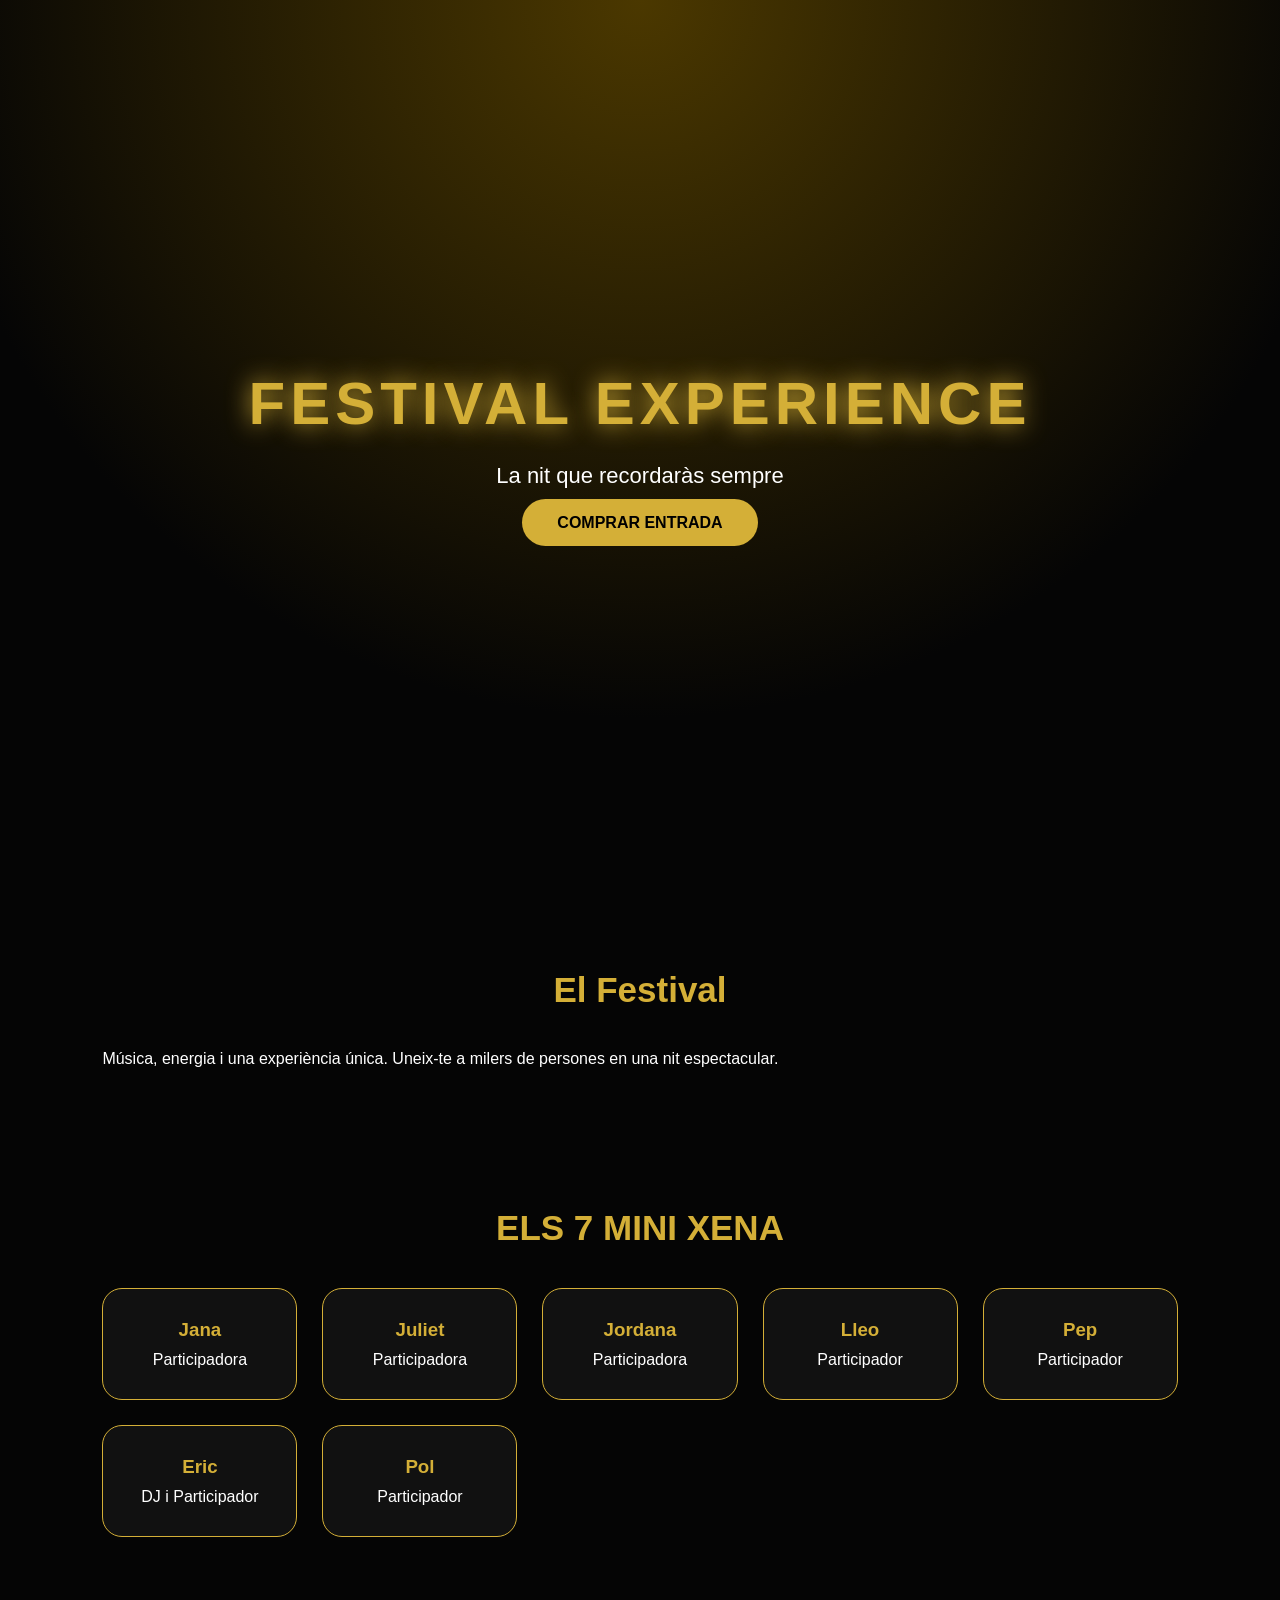
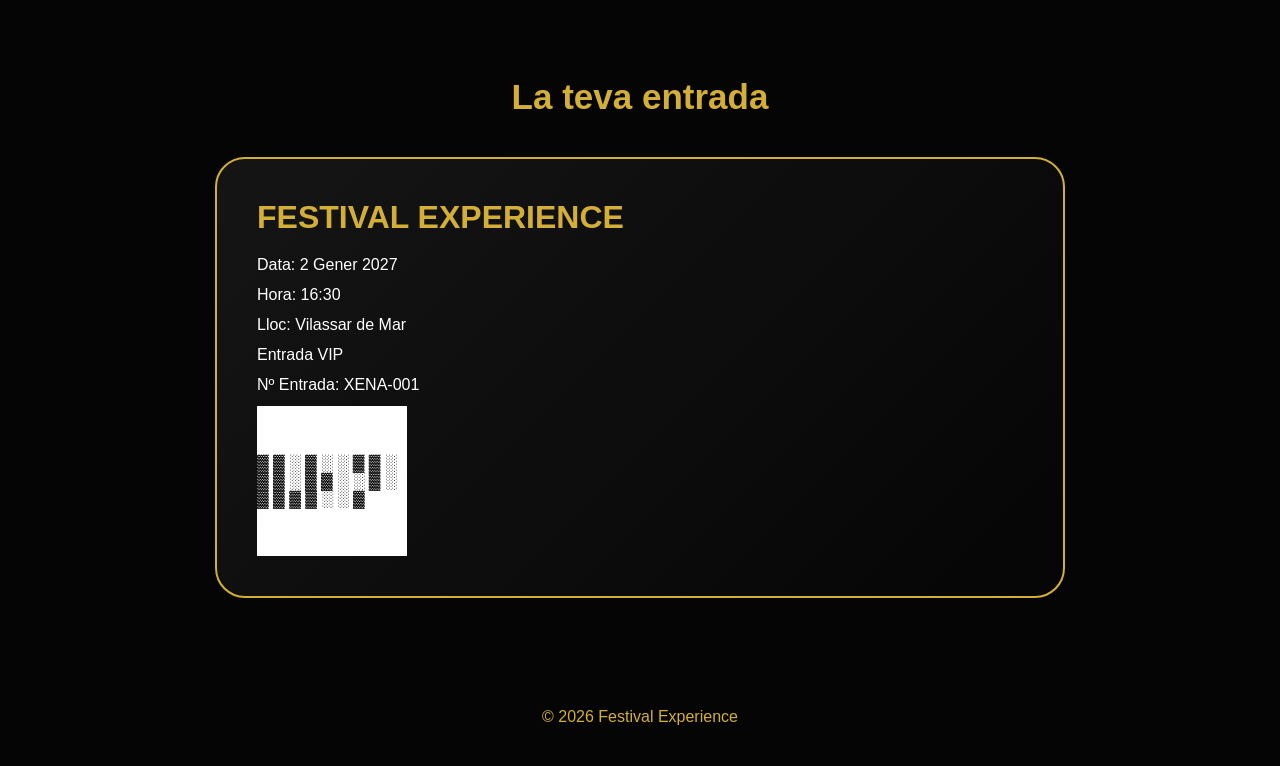
<file: index.html>
<!DOCTYPE html>
<html lang="ca">
<head>
    <meta charset="UTF-8">
    <meta name="viewport" content="width=device-width, initial-scale=1.0">
    <title>Festival Experience</title>
    <link rel="stylesheet" href="style.css">
</head>

<body>

<header class="hero">
    <div class="overlay">
        <h1>FESTIVAL EXPERIENCE</h1>
        <p>La nit que recordaràs sempre</p>

        <a href="#ticket" class="btn">COMPRAR ENTRADA</a>
    </div>
</header>


<section class="about">
    <h2>El Festival</h2>
    <p>
        Música, energia i una experiència única.
        Uneix-te a milers de persones en una nit espectacular.
    </p>
</section>


<section class="artists">
    <h2>ELS 7 MINI XENA</h2>

    <div class="cards">

        <div class="card">
            <h3>Jana</h3>
            <p>Participadora</p>
        </div>

        <div class="card">
            <h3>Juliet</h3>
            <p>Participadora</p>
        </div>

        <div class="card">
            <h3>Jordana</h3>
            <p>Participadora</p>
        </div>

        <div class="card">
            <h3>Lleo</h3>
            <p>Participador</p>
        </div>

        <div class="card">
            <h3>Pep</h3>
            <p>Participador</p>
        </div>

        <div class="card">
            <h3>Eric</h3>
            <p>DJ i Participador</p>
        </div>

        <div class="card">
            <h3>Pol</h3>
            <p>Participador</p>
        </div>

    </div>
</section>


<section id="ticket" class="ticket">

    <h2>La teva entrada</h2>

    <div class="ticket-box">

        <div class="ticket-info">
            <h3>FESTIVAL EXPERIENCE</h3>

            <p>
                Data: 2 Gener 2027
            </p>

            <p>
                Hora: 16:30
            </p>

            <p>
                Lloc: Vilassar de Mar
            </p>

            <p>
    Entrada VIP
</p>

<p>
    Nº Entrada: XENA-001
</p>


        <div class="qr-placeholder">
    <div class="qr-pattern">
        ▓ ▓ ░ ▓ ░
        ░ ▓ ▓ ░ ▓
        ▓ ░ ▓ ▓ ░
        ░ ▓ ░ ▓ ▓
        ▓ ▓ ░ ░ ▓
    </div>
</div>

    </div>

</section>


<footer>
    <p>© 2026 Festival Experience</p>
</footer>


</body>
</html>
</file>
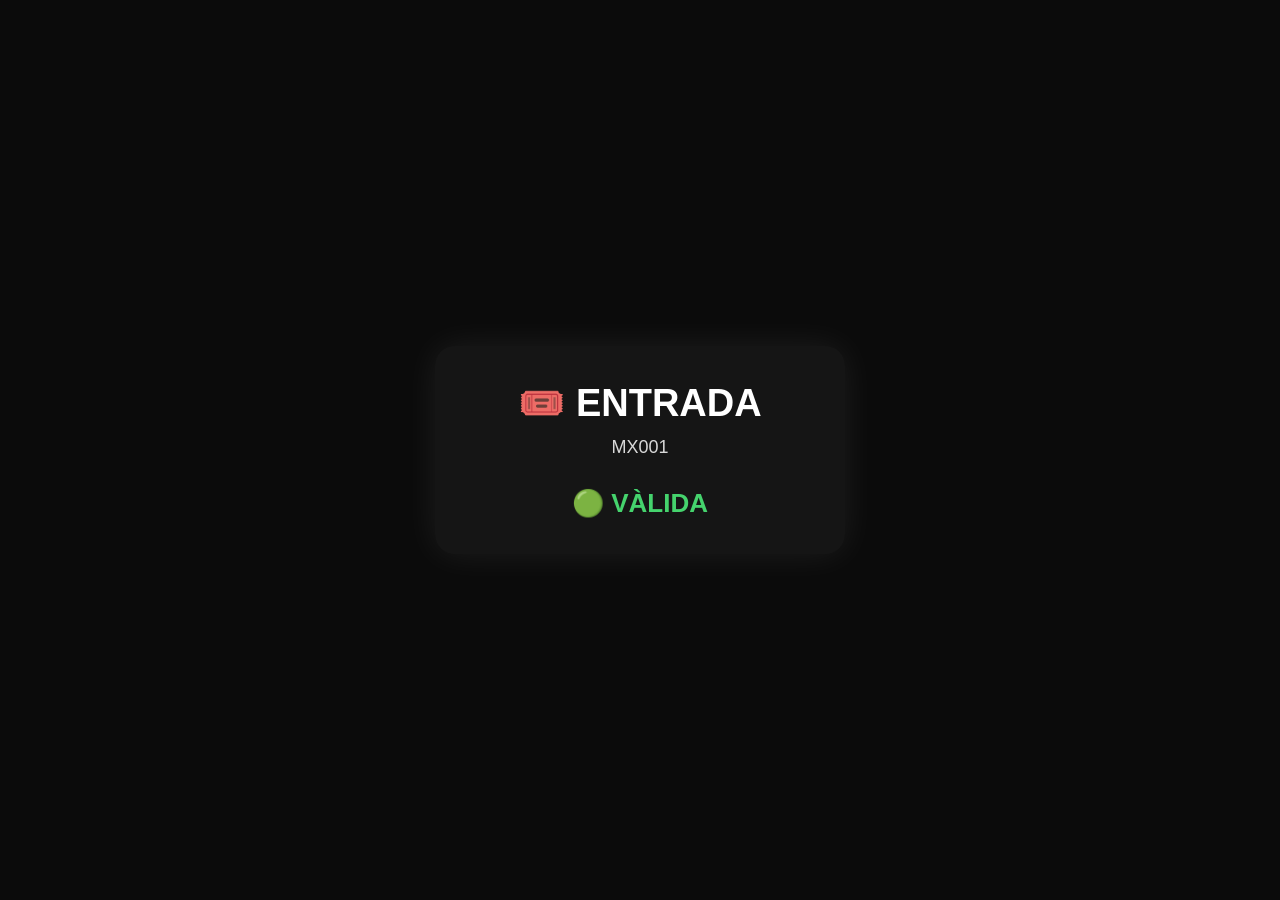
<file: mx001.html>
<!DOCTYPE html>
<html lang="ca">
<head>

<meta charset="UTF-8">
<meta name="viewport" content="width=device-width, initial-scale=1.0">

<title>MX001</title>

<style>

body{

margin:0;

background:#0b0b0b;

font-family:Arial;

display:flex;

justify-content:center;

align-items:center;

height:100vh;

color:white;

}

.card{

width:340px;

background:#151515;

padding:35px;

border-radius:20px;

text-align:center;

box-shadow:0 0 35px rgba(255,255,255,.08);

}

h1{

margin:0;

font-size:38px;

}

.numero{

font-size:18px;

margin-top:12px;

color:#d8d8d8;

}

.estado{

margin-top:30px;

font-size:26px;

color:#45d36d;

font-weight:bold;

}

</style>

</head>

<body>

<div class="card">

<h1>🎟️ ENTRADA</h1>

<div class="numero">

MX001

</div>

<div class="estado">

🟢 VÀLIDA

</div>

</div>

</body>

</html>
</file>
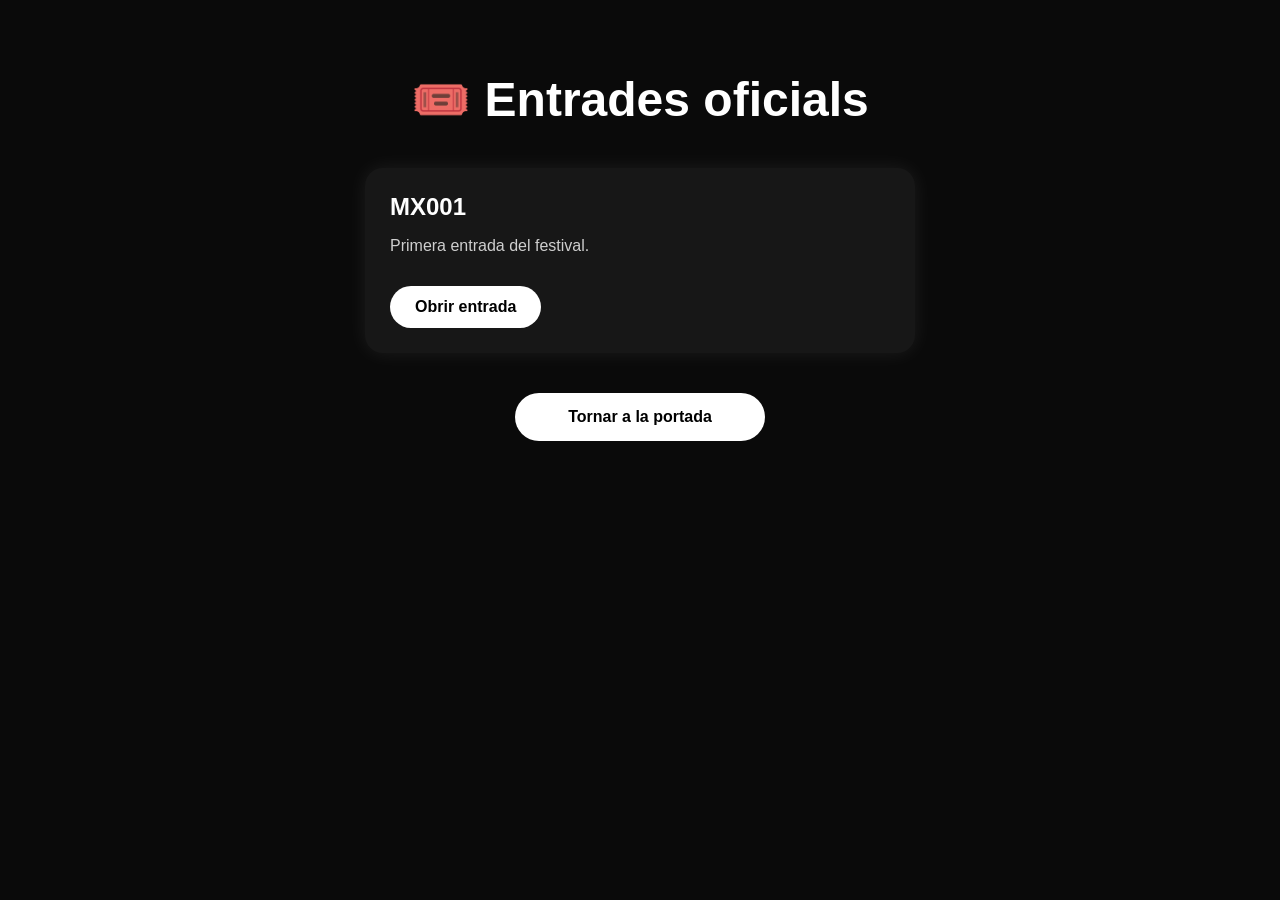
<file: tickets.html>
<!DOCTYPE html>
<html lang="ca">
<head>
<meta charset="UTF-8">
<meta name="viewport" content="width=device-width, initial-scale=1.0">
<title>Entrades - Els 7 Mini Xena</title>

<style>

body{
margin:0;
font-family:Arial,Helvetica,sans-serif;
background:#0a0a0a;
color:white;
padding:40px;
}

h1{
text-align:center;
font-size:48px;
margin-bottom:40px;
}

.card{
max-width:500px;
margin:20px auto;
background:#171717;
border-radius:18px;
padding:25px;
box-shadow:0 0 20px rgba(255,255,255,.08);
}

.card h2{
margin:0;
}

.card p{
color:#cfcfcf;
}

.boto{
display:inline-block;
margin-top:15px;
padding:12px 25px;
background:white;
color:black;
text-decoration:none;
border-radius:30px;
font-weight:bold;
}

.tornar{
display:block;
width:220px;
margin:40px auto;
text-align:center;
padding:15px;
background:white;
color:black;
text-decoration:none;
border-radius:35px;
font-weight:bold;
}

</style>

</head>

<body>

<h1>🎟️ Entrades oficials</h1>

<div class="card">
<h2>MX001</h2>
<p>Primera entrada del festival.</p>
<a class="boto" href="mx001.html">Obrir entrada</a>
</div>

<a class="tornar" href="index.html">Tornar a la portada</a>

</body>
</html>
</file>
<file: style.css>
* {
    margin: 0;
    padding: 0;
    box-sizing: border-box;
    font-family: Arial, sans-serif;
}

body {
    background: #050505;
    color: white;
}

/* PORTADA */

.hero {
    min-height: 100vh;
    display: flex;
    justify-content: center;
    align-items: center;
    text-align: center;
    padding: 30px;
    background:
    radial-gradient(circle at top, #4b3800, #050505 65%);
}

.overlay h1 {
    font-size: 60px;
    letter-spacing: 5px;
    color: #d4af37;
    text-shadow: 0 0 25px #d4af37;
}

.overlay p {
    margin: 25px;
    font-size: 22px;
}

.btn {
    background: #d4af37;
    color: black;
    padding: 15px 35px;
    border-radius: 40px;
    text-decoration: none;
    font-weight: bold;
}


/* SECCIONS */

section {
    padding: 70px 8%;
}

h2 {
    text-align: center;
    color: #d4af37;
    font-size: 35px;
    margin-bottom: 40px;
}


/* PARTICIPANTS */

.cards {
    display: grid;
    grid-template-columns: repeat(auto-fit,minmax(180px,1fr));
    gap: 25px;
}

.card {
    background: #111;
    border: 1px solid #d4af37;
    border-radius: 20px;
    padding: 30px;
    text-align: center;
}

.card h3 {
    color: #d4af37;
    margin-bottom: 10px;
}


/* ENTRADA */

.ticket-box {
    max-width: 850px;
    margin: auto;
    background: linear-gradient(135deg,#151515,#050505);
    border: 2px solid #d4af37;
    border-radius: 30px;
    padding: 40px;
    display: flex;
    justify-content: space-between;
    align-items: center;
}

.ticket-info h3 {
    color: #d4af37;
    font-size: 32px;
    margin-bottom: 20px;
}

.ticket-info p {
    margin: 12px 0;
}


/* QR */

.qr-placeholder {
    width: 150px;
    height: 150px;
    background: white;
    color: black;
    display: flex;
    justify-content: center;
    align-items: center;
    font-weight: bold;
}


/* FOOTER */

footer {
    text-align: center;
    padding: 40px;
    color: #d4af37;
}


/* MÒBIL */

@media(max-width:700px){

    .overlay h1 {
        font-size: 38px;
    }

    .ticket-box {
        flex-direction: column;
        gap: 30px;
        text-align: center;
    }

}
</file>
